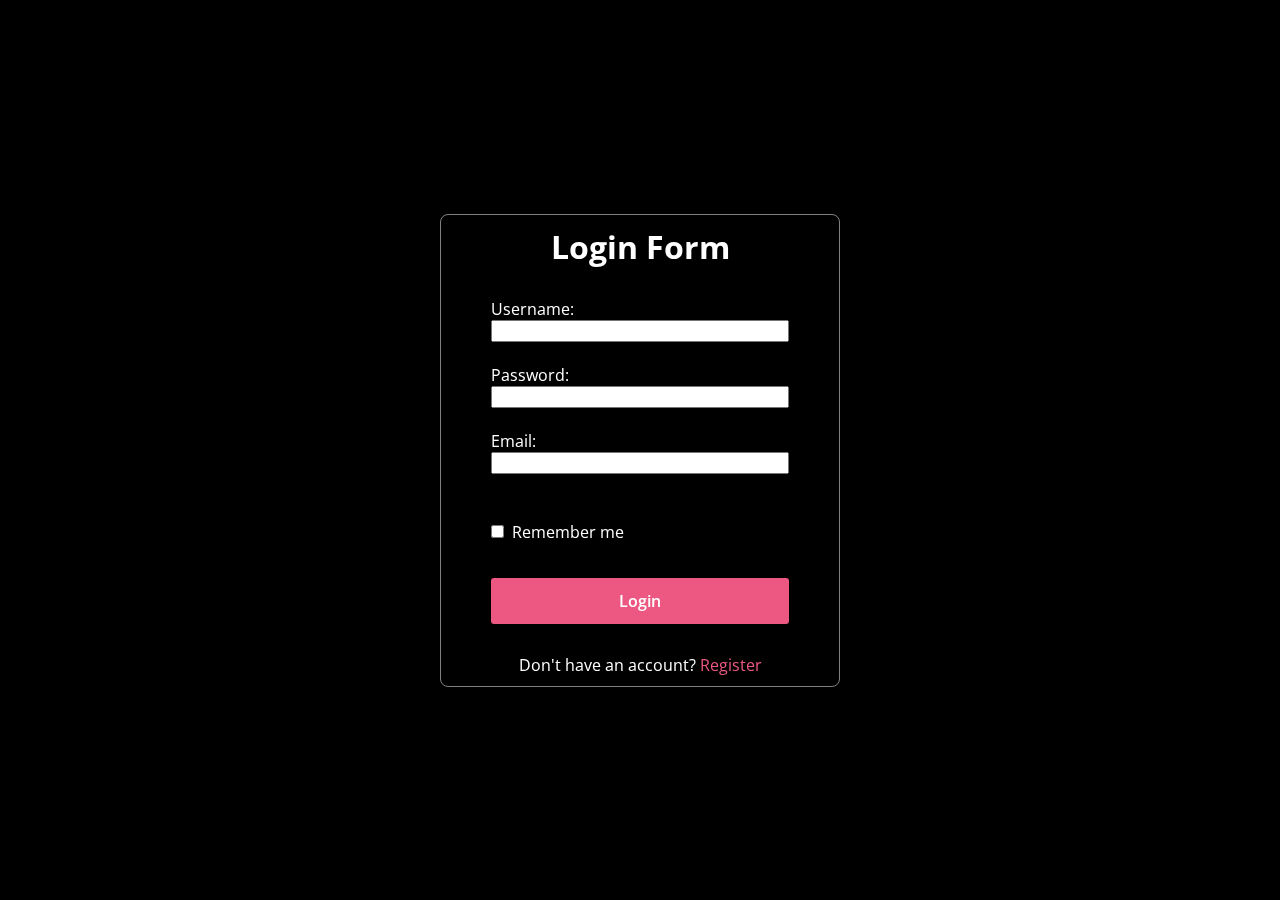
<file: index.html>
<!DOCTYPE html>
<html>
<head>
<meta charset="UTF-8">
<meta name="viewport" content="width=device-width, initial-scale=1.0">
<link rel="stylesheet" href="style.css">
<title>Login Form </title>
</head>

<body>

<div class="wrapper">
    <form id = "myform" action = "homepage.html" onsubmit="return validateForm()">
<h1><center>Login Form</center></h1>
<label for="username">Username:</label>
<input type="text" id="username" required><br>

<label for="password">Password:</label>
 <input type="text" id="password" required><br>

<label for="email">Email:</label>
<input type="email" id="email" required><br>
        
<div class="forget">
<label for="remember">
<input type="checkbox" id="remember">
<p>Remember me</p>
</label>
</div>

<button type="submit">Login</button>

<div class="register">
<p>Don't have an account? <a href="#">Register</a></p>
</div>

</form>
</div>

<script>
    function validateForm() {
        try {
        var username = document.getElementById('username').value;
        var password = document.getElementById('password').value;
        var email = document.getElementById('email').value;

        var usernamePattern = /^[a-zA-Z0-9_]{5,}$/;
        var passwordPattern = /^(?=.*[a-z])(?=.*[A-Z])(?=.*\d)[a-zA-Z\d]{8,}$/;
        var emailPattern = /^[a-zA-Z0-9._-]+@[a-zA-Z0-9.-]+\.[a-zA-Z]{2,}$/;

        if (!usernamePattern.test(username)) {
            alert('Please enter a valid username (minimum 5 characters, alphanumeric only)');
            return false;
        }

        if (!passwordPattern.test(password)) {
alert("Password must be at least 8 characters long and contain at least one lowercase letter, one uppercase letter, and one number");
return false;


if (!emailPattern.test(email)) {
    alert('Please enter a valid email address');
    return false;
}
        alert('Login Successfully!');
        return true;
    }
}  catch (error) {
            alert(error.message);

            return false; // prevent from submission on error

        }  finally {

            //additional action
        }
    }
</script>

<!-- Include Bootstrap CSS and JavaScript -->

<link href="https://cdn.jsdelivr.net/npm/bootstrap@5.3.2/dist/css/bootstrap.min.css" rel="stylesheet" integrity="sha384-T3c6CoIi6uLrA9TneNEoa7RxnatzjcDSCmG1MXxSR1GAsXEV/Dwwykc2MPK8M2HN" crossorigin="anonymous">
<script src="https://cdn.jsdelivr.net/npm/bootstrap@5.3.2/dist/js/bootstrap.bundle.min.js" integrity="sha384-C6RzsynM9kWDrMNeT87bh95OGNyZPhcTNXj1NW7RuBCsyN/o0jlpcV8Qyq46cDfL" crossorigin="anonymous"></script>
</body>
</html>
</file>
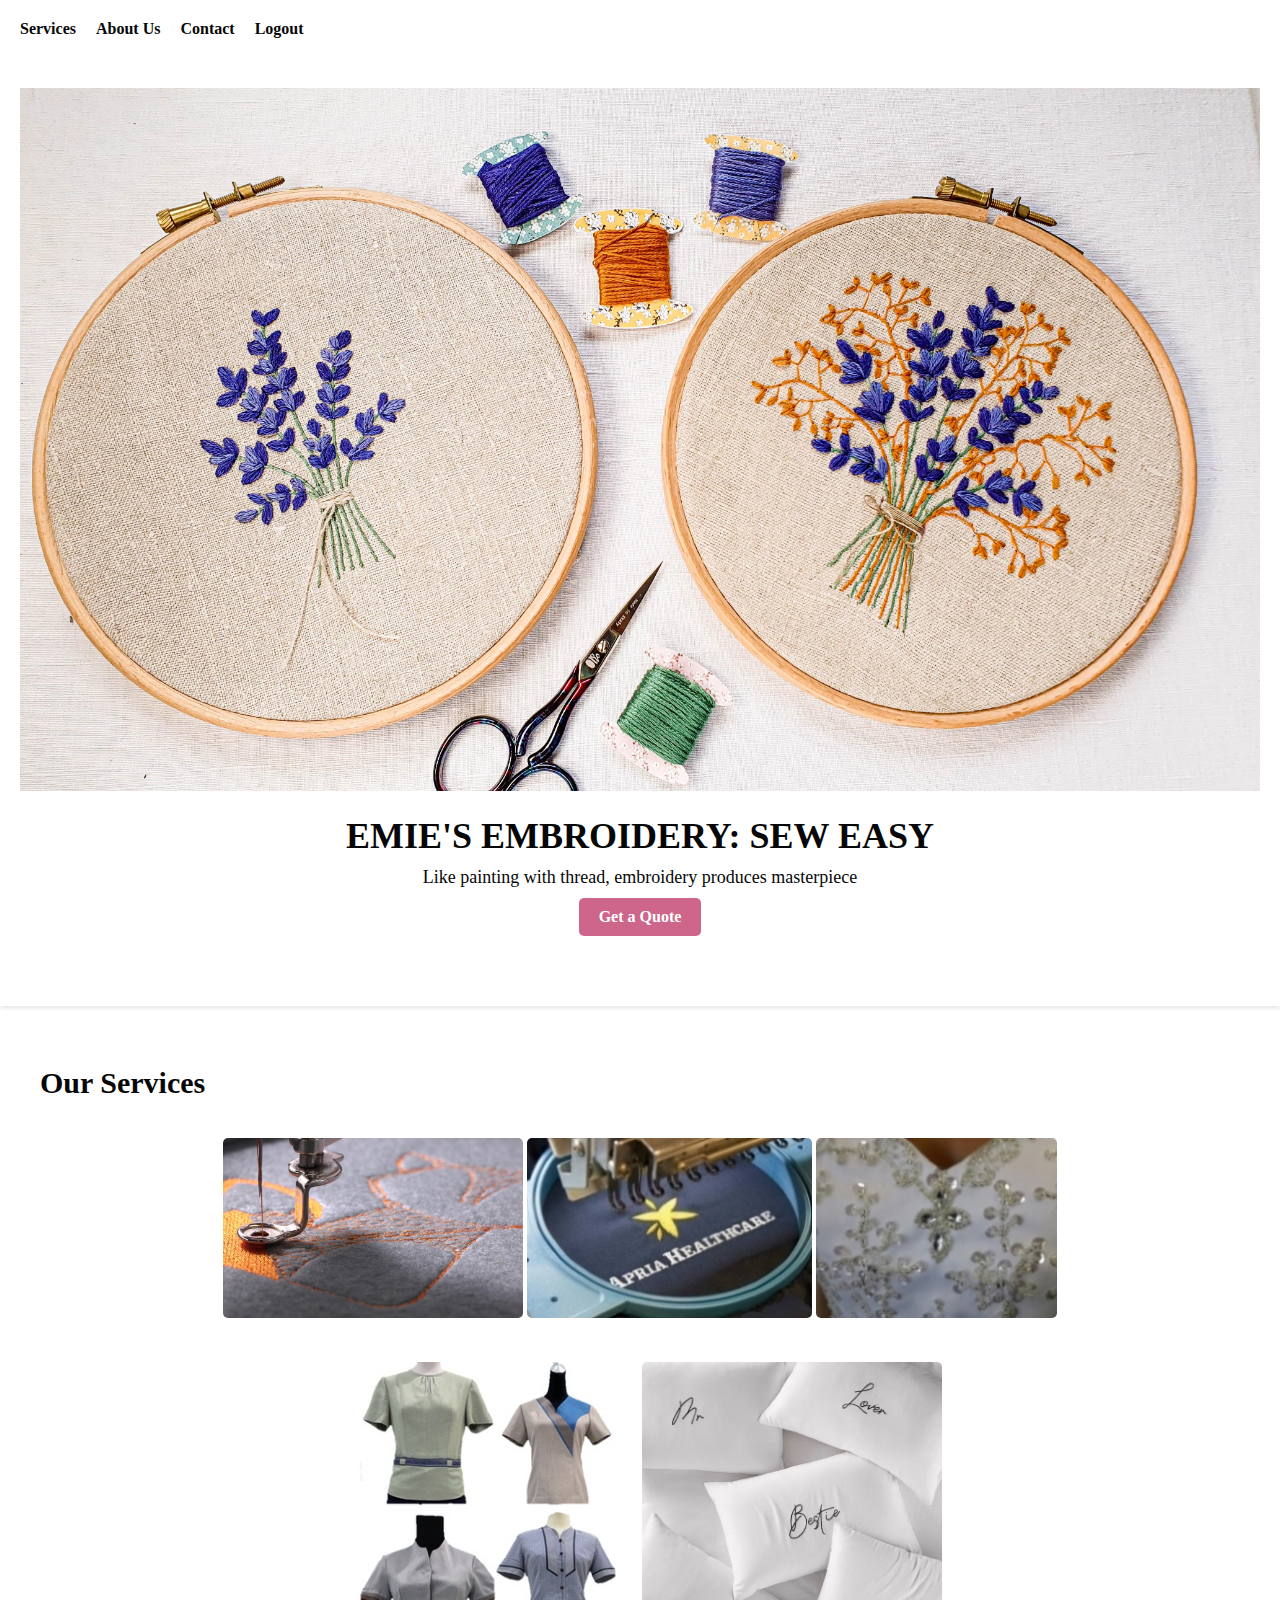
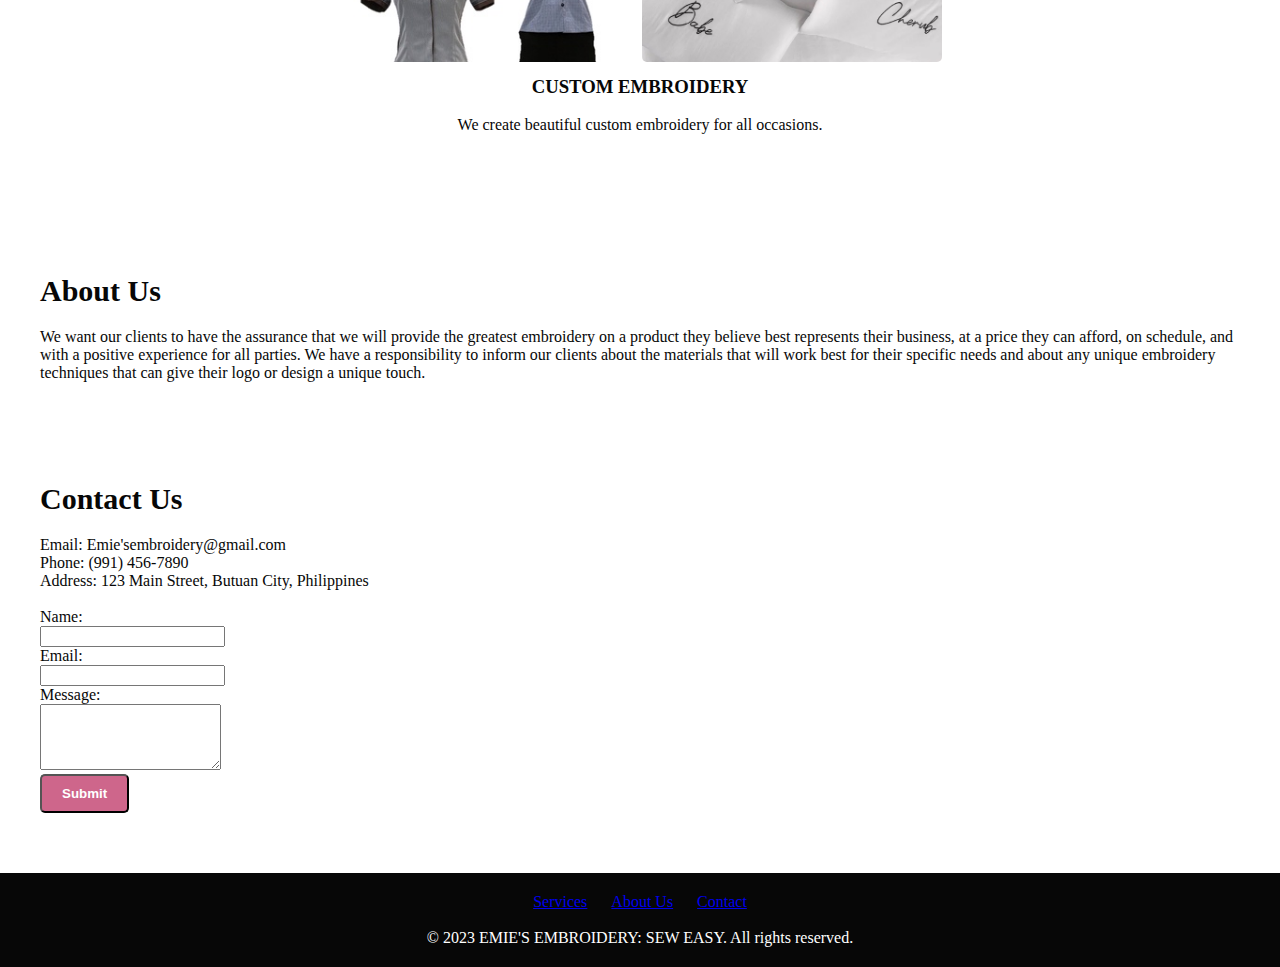
<file: homepage.html>
<!DOCTYPE html>
<html lang="en">
<head>
    <meta charset="UTF-8">
    <meta name="viewport" content="width=device-width, initial-scale=1.0">
    <link rel="stylesheet" href="style2.css">
    <title>Emie's Embroidery</title>
</head>
<body>
    <header>
        <nav>
            <ul>
                <li><a href="#services">Services</a></li>
                <li><a href="#about">About Us</a></li>
                <li><a href="#contact">Contact</a></li>
                <li><a href="index.html" class="logout-link">Logout</a></li>
            </ul>
        </nav>
        <div class="hero">
            <img src="image1.jpg" alt="image1">
            <h1>EMIE'S EMBROIDERY: SEW EASY</h1>
            <p>Like painting with thread, embroidery produces masterpiece</p>
            <a href="#contact" class="cta-button">Get a Quote</a>
        </div>
    </header>

    <section id="services">
        <h2>Our Services</h2><br>
        <div class="service">
            <img src="service1.jpg" alt="service1">
            <img src="service2.jpg" alt="service2">
            <img src="service3.jpg" alt="service3">
        </div>
        <div class="service">
            <img src="service4.jpg" alt="service4">
            <img src="service5.jpg" alt="service5"><br>
            <h3>CUSTOM EMBROIDERY</h3><br>
            <p>We create beautiful custom embroidery for all occasions.</p>
        </div>
    </section>

    <section id="about">
        <h2>About Us</h2>
        <p>We want our clients to have the assurance that we will provide the
            greatest embroidery on a product they believe best represents their
            business, at a price they can afford, on schedule, and with a positive
            experience for all parties. We have a responsibility to inform our clients
            about the materials that will work best for their specific needs and about
            any unique embroidery techniques that can give their logo or design a
            unique touch.</p>
    </section>

    <section id="contact">
        <h2>Contact Us</h2>
        <div class="contact-info">
            <p>Email: Emie'sembroidery@gmail.com</p>
            <p>Phone: (991) 456-7890</p>
            <p>Address: 123 Main Street, Butuan City, Philippines</p>
        </div>
        <br>
        <form>
            <label for="name">Name:</label><br>
            <input type="text" id="name" name="name" required><br>
            <label for="email">Email:</label><br>
            <input type="email" id="email" name="email" required><br>
            <label for="message">Message:</label><br>
            <textarea id="message" name="message" rows="4" required></textarea><br>
            <button type="submit" class="cta-button">Submit</button>
        </form>
    </section>

    <footer>
        <ul>
            <li><a href="#services">Services</a></li>
            <li><a href="#about">About Us</a></li>
            <li><a href="#contact">Contact</a></li>
        </ul>
        <br>
        <p>&copy; 2023 EMIE'S EMBROIDERY: SEW EASY. All rights reserved.</p>
    </footer>
</body>
</html>
</file>
<file: style.css>
@import url("https://fonts.googleapis.com/css2?family=Open+Sans:wght@200;300;400;500;600;700&display=swap");

* {
margin: 0;
padding: 0;
box-sizing: border-box;
font-family: "Open Sans", sans-serif;
}
body {
display: flex;
align-items: center;
justify-content: center;
min-height: 100vh;
width: 100%;
padding: 0 10px;

}
body::before {
content: "";
position: absolute;
width: 100%;
height: 100%;
background: url("https://www.codingnepalweb.com/demos/create-glassmorphism-login-form-html-css/hero-bg.jpg"), #000;
background-position: center;
background-size: cover;
}
.wrapper {
width: 400px;
border-radius: 8px;
padding: 10px 50px;
color:  white;
text-align: left;
border: 1px solid rgba(255, 255, 255, 0.5);
backdrop-filter: blur(9px);
-webkit-backdrop-filter: blur(9px);

}
form {
display: flex;
flex-direction: column;
}

h1 {
font-size: 2rem;
margin-bottom: 30px;
color: #fff;

}
.input-field {
position: relative;
border-bottom: 2px solid #ccc;
margin: 15px 0;

}
.input-field label {
position: absolute;
top: 50%;
left: 0;
transform: translateY(-50%);
color: #fff;
font-size: 16px;
pointer-events: none;
transition: 0.15s ease;

}

.input-field input {
width: 50%;
height: 40px;
background: transparent;
border: none;
outline: none;
font-size: 20px;
color: #fff;

}


.input-field input:focus~label,

.input-field input:valid~label {

font-size: 0.8rem;
top: 10px;
transform: translateY(-120%);

}


.forget {

display: flex;
align-items: center;
justify-content: space-between;
margin: 25px 0 35px 0;
color: #fff;

}


#remember {
accent-color: #fff;

}


.forget label {
display: flex;
align-items: center;

}


.forget label p {
margin-left: 8px;

}


.wrapper a {
color: #ec5882;
text-decoration: none;

}


.wrapper a:hover {
text-decoration: underline;

}


button {
background: #ec5882;
color: white;
font-weight: 600;
border: none;
padding: 10px 20px;
cursor: pointer;
border-radius: 3px;
font-size: 16px;
border: 2px solid transparent;
transition: 0.3s ease;

}


button:hover {
color: #fff;
border-color: #fff;
background: rgba(255, 255, 255, 0.15);

}


.register {
text-align: center;
margin-top: 30px;
color: #fff;

}
</file>
<file: style2.css>
/* Reset some default browser styles */
body, h1, h2, h3, p, ul, li {
    margin: 0;
    padding: 0;
}

body {
    font-family: Georgia, 'Times New Roman', Times, serif;
    background-color: #fff;
    color: #070707;
}

header {
    background-color: #fff;
    padding: 20px;
    box-shadow: 0 2px 4px rgba(10, 10, 10, 0.1);
}

nav {
    display: flex;
    justify-content: space-between;
    align-items: center;
}

nav ul {
    list-style: none;
    display: flex;
}

nav li {
    margin-right: 20px;
}

nav a {
    text-decoration: none;
    color: #070707;
    font-weight: 600;
}

.hero {
    text-align: center;
    padding: 50px 0;
}

.hero img {
    max-width: 100%;
    height: auto;
}

.hero h1 {
    font-size: 36px;
    margin-top: 20px;
}

.hero p {
    font-size: 18px;
    margin: 10px 0;
}

.cta-button {
    display: inline-block;
    padding: 10px 20px;
    background-color: #ce668b;
    color: #fff;
    text-decoration: none;
    font-weight: 600;
    border-radius: 5px;
}

.cta-button:hover {
    background-color: #ce668b;
}

section {
    background-color: #fff;
    padding: 40px;
    margin: 20px 0;
}

section h2 {
    font-size: 30px;
    margin-bottom: 20px;
}

.service, .portfolio-item {
    text-align: center;
    margin-bottom: 40px;
}

.service img, .portfolio-item img {
    max-width: 25%;
    height: 25%;
    border-radius: 5px;
    object-fit: contain;
}

.service h3, .portfolio-item h3 {
    margin-top: 10px;
}

footer {
    background-color: #070707;
    color: #fff;
    padding: 20px 0;
    text-align: center;
}

footer ul {
    list-style: none;
}

footer li {
    display: inline;
    margin: 0 10px;
}

/* Media Queries for Responsive Design */
@media only screen and (max-width: 768px) {
    nav ul {
        flex-direction: column;
        align-items: center;
    }

    nav li {
        margin: 10px 0;
    }
}
</file>
